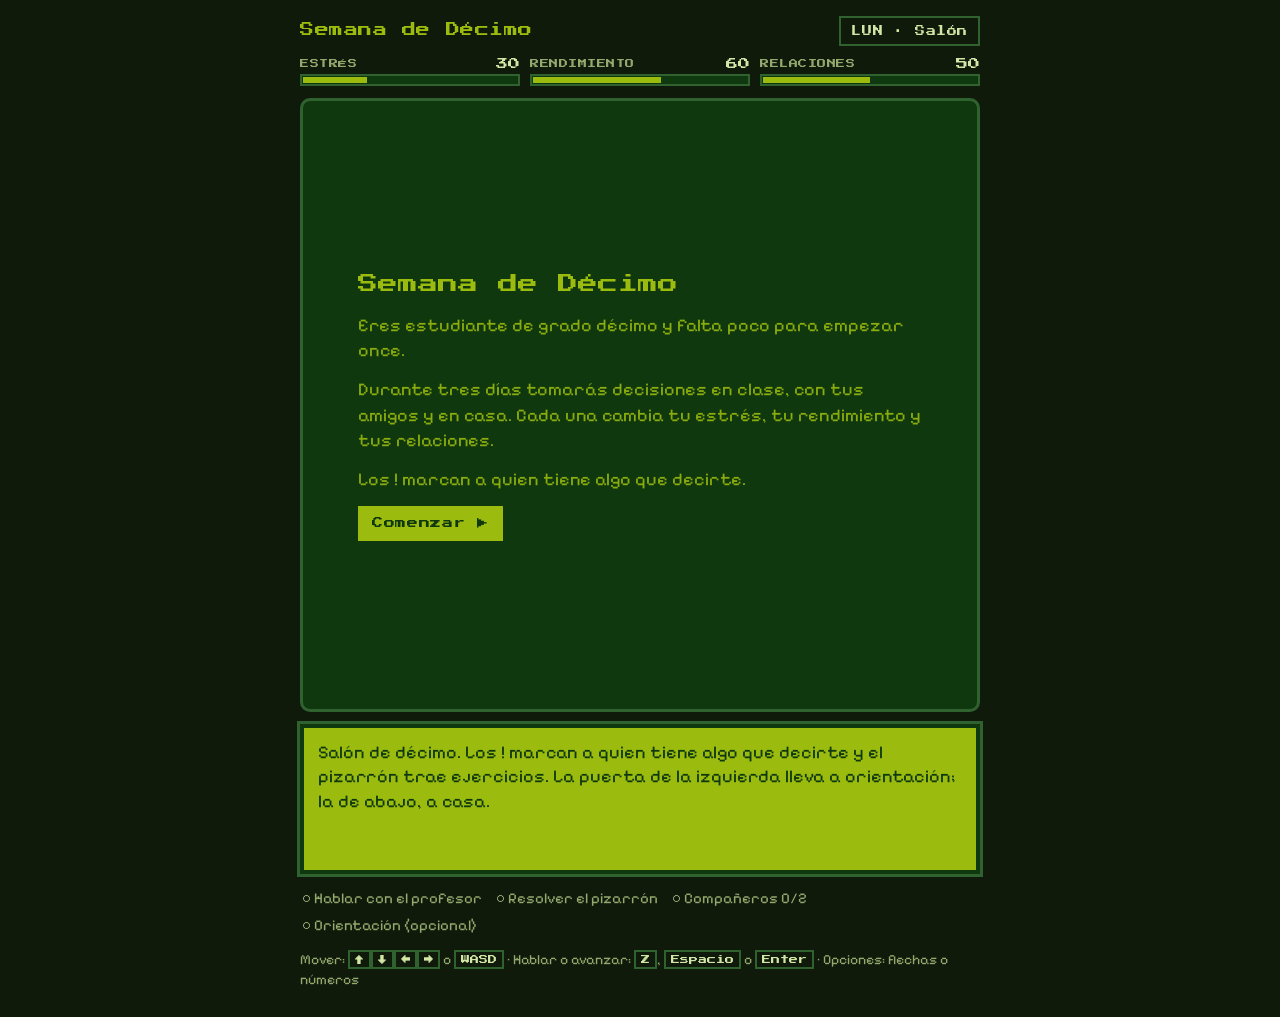
<file: solucion tecnologica.html>
<!doctype html><html><head><meta charset=utf8><meta name=viewport content="width=device-width,initial-scale=1,viewport-fit=cover"><style>:root{color-scheme:light;box-sizing:border-box;padding-top:env(safe-area-inset-top,0px);padding-bottom:env(safe-area-inset-bottom,0px)}html{scroll-padding-top:env(safe-area-inset-top,0px)}body{margin:0;padding:0;font:14px -apple-system,BlinkMacSystemFont,sans-serif;background:#fff;color:#000}img{max-width:100%}[hidden]:not([hidden=until-found i]){display:none!important}</style></head><body>
<title>Semana de Décimo</title>
<meta name="claude:viewport-fit-sides" content="cover">
<link rel="preconnect" href="https://fonts.googleapis.com">
<link rel="preconnect" href="https://fonts.gstatic.com" crossorigin>
<link href="https://fonts.googleapis.com/css2?family=Pixelify+Sans:wght@400;600&family=Press+Start+2P&display=swap" rel="stylesheet">
<style>
/* Layout: consola portátil vertical. Marcador de estado arriba, pantalla 160x144 al centro, panel de diálogo debajo. */
/* Look único por decisión: paleta de cuatro verdes de Game Boy sobre fondo oscuro. */
:root{
  --g0:#0f380f; --g1:#306230; --g2:#8bac0f; --g3:#9bbc0f;
  --bg:#101a0b; --shell:#1c2b14; --ink:#d4e6a5; --mute:#93a96d; --warn:#e0a63a;
  --pixel:"Press Start 2P",ui-monospace,Menlo,Consolas,monospace;
  --text:"Pixelify Sans",ui-monospace,Menlo,Consolas,monospace;
  color-scheme:dark;
}
*{box-sizing:border-box}
html,body{background:var(--bg)}
body{
  color:var(--ink); font-family:var(--text); font-size:16px; line-height:1.4;
  padding-block:16px 28px;
  padding-left:max(16px,env(safe-area-inset-left,0px));
  padding-right:max(16px,env(safe-area-inset-right,0px));
}
.wrap{max-width:680px;margin:0 auto;display:flex;flex-direction:column;gap:12px}
button{font-family:inherit;color:inherit}
.top{display:flex;align-items:center;justify-content:space-between;gap:12px;flex-wrap:wrap}
h1{margin:0;font:400 14px/1.4 var(--pixel);letter-spacing:.04em;text-wrap:balance;color:var(--g3)}
.chip{font:400 10px/1 var(--pixel);padding:8px 10px;border:2px solid var(--g1);color:var(--ink);letter-spacing:.06em;white-space:nowrap}

.hud{display:grid;grid-template-columns:repeat(auto-fit,minmax(150px,1fr));gap:10px}
.meter{display:grid;grid-template-columns:1fr auto;gap:4px 8px;align-items:center;min-width:0}
.meter .lab{font:400 9px/1.2 var(--pixel);letter-spacing:.06em;text-transform:uppercase;color:var(--mute);display:flex;gap:6px;align-items:center;flex-wrap:wrap}
.meter .tag{display:none;background:var(--warn);color:var(--g0);padding:2px 4px;font-size:8px}
.meter.hot .tag{display:inline-block}
.meter .val{font:400 12px/1 var(--pixel);font-variant-numeric:tabular-nums;color:var(--ink);position:relative}
.meter .bar{grid-column:1 / -1;height:12px;border:2px solid var(--g1);background:var(--g0);padding:1px}
.meter .bar i{display:block;height:100%;width:50%;background:var(--g3);transition:width .5s steps(8)}
.meter.hot .bar i{background:var(--warn)}
.meter .delta{position:absolute;right:0;top:-16px;font:400 10px/1 var(--pixel);opacity:0;color:var(--g3)}
.meter .delta.show{animation:rise 1.6s ease-out forwards}
@keyframes rise{0%{opacity:1;transform:translateY(6px)}70%{opacity:1}100%{opacity:0;transform:translateY(-4px)}}

.screenwrap{position:relative;background:var(--g0);padding:8px;border:3px solid var(--g1);border-radius:10px}
canvas{display:block;width:100%;height:auto;aspect-ratio:160/144;image-rendering:pixelated;background:var(--g0)}
.card{position:absolute;inset:8px;background:var(--g0);color:var(--g3);display:flex;flex-direction:column;justify-content:center;gap:14px;padding:6% 7%;overflow:auto}
.card h2{margin:0;font:400 clamp(14px,3.4vw,20px)/1.5 var(--pixel);text-wrap:balance}
.card p{margin:0;font-size:clamp(15px,2.6vw,18px);max-width:34em;color:var(--g2)}
.card .go{align-self:flex-start;background:var(--g3);color:var(--g0);border:0;font:400 11px/1 var(--pixel);padding:12px 14px;cursor:pointer;letter-spacing:.06em}
.card .go:hover{background:var(--g2)}

.panel{background:var(--g3);color:var(--g0);border:4px solid var(--g0);box-shadow:0 0 0 3px var(--g1);padding:12px 14px 10px;min-height:150px;position:relative;cursor:default}
.who{display:inline-block;background:var(--g0);color:var(--g3);font:400 10px/1 var(--pixel);padding:5px 8px;margin-bottom:8px;letter-spacing:.05em}
.who:empty{display:none}
.txt{margin:0;font-size:18px;line-height:1.35;min-height:3.9em;white-space:pre-line;overflow-wrap:anywhere}
.fx{display:flex;gap:6px;flex-wrap:wrap;margin-top:8px}
.fx:empty{display:none}
.fx span{font:400 9px/1 var(--pixel);padding:5px 6px;letter-spacing:.04em;border:2px solid var(--g0)}
.fx .good{background:var(--g0);color:var(--g3)}
.fx .bad{border-style:dashed}
.opts{display:flex;flex-direction:column;gap:6px;margin-top:8px}
.opts:empty{display:none}
.opt{display:block;width:100%;text-align:left;background:transparent;border:2px solid var(--g0);padding:8px 10px;font-size:17px;line-height:1.25;cursor:pointer}
.opt.sel,.opt:hover{background:var(--g0);color:var(--g3)}
.more{position:absolute;right:12px;bottom:8px;font:400 10px/1 var(--pixel);animation:blink 1s steps(2) infinite}
@keyframes blink{50%{opacity:0}}

.todo{display:flex;flex-wrap:wrap;gap:6px 14px;font-size:15px;color:var(--mute);padding:2px 2px}
.todo b{font-weight:400;color:var(--ink)}
.todo .ok{color:var(--g3)}
.help{margin:0;font-size:14px;color:var(--mute)}
kbd{font:400 9px/1 var(--pixel);border:2px solid var(--g1);padding:3px 5px;color:var(--ink)}

.touch{display:none;justify-content:space-between;align-items:center;gap:16px;user-select:none;-webkit-user-select:none}
@media (pointer:coarse){.touch{display:flex}.help{display:none}}
.touch button{touch-action:none;background:var(--shell);border:3px solid var(--g1);color:var(--g3);font:400 14px/1 var(--pixel);cursor:pointer}
.dpad{display:grid;grid-template-columns:repeat(3,56px);grid-template-rows:repeat(3,56px);gap:4px}
.dpad .u{grid-column:2;grid-row:1}.dpad .l{grid-column:1;grid-row:2}.dpad .r{grid-column:3;grid-row:2}.dpad .d{grid-column:2;grid-row:3}
.abtn{width:84px;height:84px;border-radius:50%!important;font-size:20px!important}

.ending{display:flex;flex-direction:column;gap:18px}
.ending h2{margin:0;font:400 clamp(15px,3.6vw,22px)/1.45 var(--pixel);color:var(--g3);text-wrap:balance}
.ending .lead{font-size:19px;line-height:1.4;max-width:36em;margin:0;color:var(--ink)}
.ending h3{margin:0 0 8px;font:400 10px/1.3 var(--pixel);letter-spacing:.08em;text-transform:uppercase;color:var(--mute)}
.final{display:grid;grid-template-columns:repeat(auto-fit,minmax(150px,1fr));gap:10px}
.line{border-left:3px solid var(--g1);padding-left:14px;display:flex;flex-direction:column;gap:14px}
.line .d{display:flex;flex-direction:column;gap:4px}
.line .dn{font:400 10px/1 var(--pixel);color:var(--g3);letter-spacing:.06em}
.line ul{margin:0;padding-left:18px;color:var(--ink)}
.line li{margin:2px 0}
.think{margin:0;padding-left:20px;max-width:36em}
.think li{margin:6px 0}
.again{align-self:flex-start;background:var(--g3);color:var(--g0);border:0;font:400 11px/1 var(--pixel);padding:14px 16px;cursor:pointer;letter-spacing:.06em}
.again:hover{background:var(--g2)}
.sr{position:absolute;width:1px;height:1px;overflow:hidden;clip:rect(0 0 0 0);white-space:nowrap}
@media (prefers-reduced-motion:reduce){.meter .bar i{transition:none}.more{animation:none}.meter .delta.show{animation:none;opacity:1}}
</style>

<div class="wrap" id="app">
  <header class="top">
    <h1>Semana de Décimo</h1>
    <div class="chip" id="daychip">LUN · Salón</div>
  </header>

  <section class="hud" id="hud" aria-label="Estado del estudiante">
    <div class="meter" id="m-e"><span class="lab">Estrés <span class="tag">Alto</span></span><span class="val"><em class="delta"></em><span class="n">30</span></span><div class="bar"><i></i></div></div>
    <div class="meter" id="m-n"><span class="lab">Rendimiento</span><span class="val"><em class="delta"></em><span class="n">60</span></span><div class="bar"><i></i></div></div>
    <div class="meter" id="m-r"><span class="lab">Relaciones</span><span class="val"><em class="delta"></em><span class="n">50</span></span><div class="bar"><i></i></div></div>
  </section>

  <div id="game" class="wrap" style="gap:12px">
    <div class="screenwrap">
      <canvas id="cv" width="160" height="144" aria-label="Pantalla del juego"></canvas>
      <div class="card" id="card"></div>
    </div>
    <section class="panel" id="panel" aria-label="Diálogo">
      <div class="who" id="who"></div>
      <p class="txt" id="txt" aria-hidden="true"></p>
      <div class="fx" id="fx"></div>
      <div class="opts" id="opts"></div>
      <div class="more" id="more" hidden>▼</div>
      <div class="sr" id="sr" aria-live="polite"></div>
    </section>
    <div class="todo" id="todo" aria-label="Pendientes de hoy"></div>
    <section class="touch" id="touch" aria-label="Controles táctiles">
      <div class="dpad">
        <button class="u" data-k="up" aria-label="Arriba" tabindex="-1">▲</button>
        <button class="l" data-k="left" aria-label="Izquierda" tabindex="-1">◀</button>
        <button class="r" data-k="right" aria-label="Derecha" tabindex="-1">▶</button>
        <button class="d" data-k="down" aria-label="Abajo" tabindex="-1">▼</button>
      </div>
      <button class="abtn" id="abtn" aria-label="Acción" tabindex="-1">A</button>
    </section>
    <p class="help">Mover: <kbd>↑</kbd><kbd>↓</kbd><kbd>←</kbd><kbd>→</kbd> o <kbd>WASD</kbd> · Hablar o avanzar: <kbd>Z</kbd>, <kbd>Espacio</kbd> o <kbd>Enter</kbd> · Opciones: flechas o números</p>
  </div>

  <section class="ending" id="ending" hidden></section>
</div>
<script>
/* ===== CONTENIDO: diálogos, decisiones y banco de preguntas ===== */
const EVENTS = {
  1: {
    prof: S => ({
      who: 'Profesor Rojas',
      lines: ['Buenos días. Hoy se entrega el taller de matemáticas de la semana pasada.', '¿Cómo vas con tu taller?'],
      opts: [
        { l: 'Aquí está, lo terminé anoche.', fx: { n: 6, e: 2 }, say: ['Muy bien, gracias por entregarlo a tiempo.', 'Lo reviso con calma y te cuento cómo salió.'], lg: 'Entregaste el taller de matemáticas a tiempo.' },
        { l: 'Se me olvidó. Lo entrego mañana.', fx: { n: -6, e: 8 }, flag: { late: true }, say: ['Entiendo, pero la nota baja cuando se entrega tarde.', 'Mañana lo recibo. Ya no habrá más prórrogas.'], lg: 'Dejaste el taller para después y lo entregaste tarde.' },
        { l: 'No entendí un ejercicio. ¿Me ayuda?', fx: { n: 3, e: -4 }, flag: { askedHelp: true }, say: ['Gracias por decírmelo. Pedir ayuda a tiempo es buena idea.', 'Quédate unos minutos al final de clase y lo repasamos.'], lg: 'Pediste ayuda al profesor antes de entregar.' }
      ]
    }),
    camilo: S => ({
      who: 'Camilo',
      lines: ['Psst... mira este video que me mandaron.', 'El profe está explicando, pero no pasa nada. ¿Lo ves conmigo?'],
      opts: [
        { l: 'Verlo y reírnos un rato.', fx: { r: 5, n: -5, e: 3 }, flag: { distracted: true }, say: ['Se ríen bajito, pero te pierdes la mitad de la explicación.', 'El profesor los mira de reojo.'], lg: 'Te distrajiste con Camilo durante la explicación.' },
        { l: 'Después. Ahora escucho.', fx: { r: -2, n: 4, e: -1 }, say: ['Camilo guarda el celular, un poco molesto.', 'Tomas apuntes y entiendes mejor el tema.'], lg: 'Pediste a Camilo esperar para atender la clase.' },
        { l: 'Mejor lo vemos en el recreo.', fx: { r: 2, n: 3 }, say: ['Camilo sonríe y queda en verlo contigo más tarde.', 'Cuidas la clase y también la amistad.'], lg: 'Quedaste con Camilo en verse en el recreo.' }
      ]
    }),
    sofia: S => ({
      who: 'Sofía',
      lines: ['¿Me dejas copiar el taller? Se me juntaron todas las tareas.', 'Hoy tengo tres entregas y casi no he dormido.'],
      opts: [
        { l: 'Pasárselo para que lo copie.', fx: { r: 4, n: -3, e: 2 }, say: ['Sofía te lo agradece, pero así no aprende el tema.', 'Y los dos corren el riesgo de que el profesor se dé cuenta.'], lg: 'Dejaste que Sofía copiara tu taller.' },
        { l: 'Explicarle cómo se resuelve.', fx: { r: 6, n: 2, e: 4 }, say: ['Pierdes parte del recreo, pero ella entiende y tú repasas.', 'Ayudar cansa un poco y se siente bien.'], lg: 'Le explicaste el taller a Sofía.' },
        { l: 'Decirle que no y sugerirle hablar con el profe.', fx: { r: -2, n: 1 }, say: ['Sofía se molesta un poco, pero reconoce que tienes razón.', 'Quizás el profesor la ayude a organizarse.'], lg: 'Le sugeriste a Sofía hablar con el profesor.' }
      ]
    })
  },
  2: {
    prof: S => ({
      who: 'Profesor Rojas',
      lines: S.flags.late
        ? ['Recibí tu taller de matemáticas, con retraso. La nota quedó más baja.', 'Mañana es la evaluación de inglés y las entregas se están acumulando.', '¿Cómo piensas organizarte?']
        : ['Buen trabajo con el taller de matemáticas.', 'Mañana es la evaluación de inglés. ¿Cómo piensas prepararte?'],
      opts: [
        { l: 'Haré un horario con estudio y descanso.', fx: { n: 5, e: -5 }, flag: { planned: true }, say: ['Un horario realista evita dejarlo todo para el último momento.', 'Incluye pausas. También cuentan.'], lg: 'Armaste un horario de estudio con pausas.' },
        { l: 'Estudiaré todo esta noche de una vez.', fx: { n: 2, e: 8 }, flag: { crammed: true }, say: ['Estudiar todo de golpe cansa y se olvida más rápido.', 'Aun así, haz lo que puedas.'], lg: 'Decidiste estudiar todo en una sola noche.' },
        { l: 'Estudiaré con algunos compañeros.', fx: { n: 3, r: 4, e: -2 }, say: ['Estudiar en grupo ayuda si se concentran.', 'Que no se vuelva un rato de pura charla.'], lg: 'Planeaste estudiar en grupo.' },
        { l: 'No sé. Me siento agobiado.', fx: { e: -3 }, flag: { needsHelp: true }, say: ['Gracias por decírmelo. Pasa por orientación: la psicóloga puede ayudarte.', 'No tienes que cargar todo solo.'], lg: 'Le contaste al profesor que te sentías agobiado.' }
      ]
    }),
    isabella: S => ({
      who: 'isabella',
      lines: ['¿Ya pensaste qué vas a estudiar? Se acerca once y las pruebas Saber.', 'Siento que todos saben qué hacer, menos yo.'],
      opts: [
        { l: 'Contarle que tú también estás preocupado.', fx: { r: 6, e: -4 }, say: ['isabella respira más tranquila: no es la única.', 'Quedan en investigar carreras juntos, sin presión.'], lg: 'Hablaste con isabella sobre el futuro y se acompañaron.' },
        { l: 'Decirle que ya lo tienes todo claro.', fx: { r: -2, e: 5 }, say: ['Hablas con seguridad, pero por dentro no estás tan seguro.', 'Aparentar que todo está bien suele pesar más.'], lg: 'Fingiste tener claro tu futuro.' },
        { l: 'Compararte con los mejores del curso.', fx: { e: 8, r: -3 }, say: ['Empiezas a medirte con todos y te sientes peor.', 'Cada quien lleva su propio ritmo.'], lg: 'Te comparaste con los demás y subió tu estrés.' }
      ]
    }),
    mateo: S => ({
      who: 'Mateo',
      lines: ['Hoy en la tarde nos conectamos a jugar. Viene todo el grupo.', 'Es el único rato libre que tenemos esta semana.'],
      opts: [
        { l: 'Jugar toda la tarde.', fx: { r: 7, n: -5, e: -4 }, flag: { gamed: true }, say: ['Te diviertes y te desahogas, pero queda poco tiempo para estudiar.', 'Divertirse está bien. El truco es no dejar todo para después.'], lg: 'Pasaste la tarde jugando con tus amigos.' },
        { l: 'Decirle que tienes que estudiar.', fx: { r: -4, n: 5, e: 3 }, say: ['Mateo se desanima un poco.', 'Estudias, pero te sientes algo aislado.'], lg: 'Renunciaste al plan de juego para estudiar.' },
        { l: 'Jugar un rato y luego estudiar.', fx: { r: 4, n: 2, e: -1 }, say: ['Pones una alarma: una hora de juego y luego a estudiar.', 'Equilibrar descanso y deberes funciona.'], lg: 'Combinaste una hora de juego con tiempo de estudio.' }
      ]
    })
  },
  3: {
    prof: S => ({
      who: 'Profesor Rojas',
      lines: S.flags.crammed
        ? ['Hoy es la evaluación de inglés. Se nota que dormiste poco.', '¿Cómo te sientes?']
        : ['Hoy es la evaluación de inglés. Respira hondo.', '¿Cómo te sientes?'],
      opts: [
        { l: 'Tranquilo. Me preparé.', fn: () => S.e <= 50
            ? { fx: { n: 4, e: -2 }, say: ['Se nota tu calma. Eso ayuda a pensar mejor.'], lg: 'Llegaste tranquilo a la evaluación de inglés.' }
            : { fx: { n: 1, e: 4 }, say: ['Dices estar tranquilo, pero se nota el cansancio.', 'Recuerda: puedes pedir ayuda aunque creas que no la necesitas.'], lg: 'Dijiste estar tranquilo, aunque el estrés se notaba.' } },
        { l: 'Estoy nervioso. Me cuesta concentrarme.', fx: { e: -3, n: 2 }, say: ['Es normal. Antes de empezar, inhala 4 segundos y exhala 6.', 'Una respiración lenta baja los nervios.'], lg: 'Admitiste estar nervioso y te dieron una técnica de respiración.' },
        { l: 'Quisiera presentarla otro día.', fx: { n: -3, e: 4 }, say: ['Esta vez no es posible.', 'Si lo hubieras hablado antes con orientación, tal vez habría otras opciones. Mejor pedir apoyo con tiempo.'], lg: 'Quisiste aplazar la evaluación, sin haber pedido apoyo antes.' }
      ]
    }),
    daniela: S => S.r >= 50 ? ({
      who: 'Daniela',
      lines: ['Quería agradecerte por estar pendiente esta semana.', 'Hoy me siento muy presionada por la evaluación. ¿Repasamos juntos en el recreo?'],
      opts: [
        { l: 'Claro, repasemos 15 minutos.', fx: { r: 5, n: 3, e: -2 }, say: ['Repasan juntos y los dos se sienten más seguros.', 'Compartir la carga la hace más liviana.'], lg: 'Repasaste con Daniela antes de la evaluación.' },
        { l: 'Hoy no puedo, repaso solo.', fx: { r: -2, n: 2, e: 1 }, say: ['Daniela asiente, aunque se nota algo decepcionada.', 'Está bien necesitar espacio. Solo avísale con tiempo.'], lg: 'Preferiste repasar solo.' }
      ]
    }) : ({
      who: 'Daniela',
      lines: ['Últimamente te siento distante. Casi no hablamos.', 'Me da pena decírtelo, pero me hace falta tu apoyo.'],
      opts: [
        { l: 'Pedirle disculpas y escucharla.', fx: { r: 8, e: -3 }, say: ['Se quedan hablando unos minutos y se aclara todo.', 'Hablar a tiempo evita que los conflictos crezcan.'], lg: 'Hablaste con Daniela y arreglaron la distancia.' },
        { l: 'Decir que estás muy ocupado.', fx: { r: -5, e: 4 }, say: ['Daniela se aleja en silencio.', 'Sientes un nudo en el estómago.'], lg: 'Te excusaste con Daniela y se alejaron más.' },
        { l: 'Proponer hablar con calma en el recreo.', fx: { r: 3, e: -1 }, say: ['Daniela acepta. Se siente escuchada.', 'Dejas la conversación para un momento mejor.'], lg: 'Quedaste en hablar con Daniela en el recreo.' }
      ]
    }),
    camilo: S => ({
      who: 'Camilo',
      lines: ['Tengo un dolor de cabeza horrible. Entre las tareas y el examen, no doy más.', 'Creo que no he comido bien ni dormido.'],
      opts: [
        { l: 'Escucharlo y acompañarlo un rato.', fx: { r: 6, e: 2 }, say: ['Camilo se desahoga. Estar presente ya ayuda.', 'Escuchar también cansa un poco.'], lg: 'Acompañaste a Camilo cuando estaba agobiado.' },
        { l: 'Sugerirle ir con la psicóloga.', fx: { r: 3, e: -2 }, say: ['Camilo duda, pero dice que lo pensará.', 'Orientación no es solo para problemas graves.'], lg: 'Le sugeriste a Camilo buscar apoyo en orientación.' },
        { l: 'Decirle que todos están igual.', fx: { r: -5, e: 3 }, say: ['Camilo baja la mirada.', 'Minimizar lo que alguien siente no lo ayuda.'], lg: 'Le restaste importancia a lo que sentía Camilo.' }
      ]
    })
  }
};

/* Conversaciones sin evento: dependen de cómo vas */
function genericLines(id, S) {
  const tired = S.e >= 65, calm = S.e <= 35;
  const pools = {
    prof: tired
      ? ['Te veo cansado. Si lo necesitas, orientación está al lado.']
      : ['Recuerda anotar las fechas de entrega en tu agenda.'],
    camilo: ['Ojalá el viernes llegue pronto.'],
    mateo: calm ? ['Hoy estás con buena energía. Así da gusto.'] : ['Qué clase tan larga. Necesito un descanso.'],
    sofia: ['Voy a intentar dormir más esta noche.'],
    isabella: ['Estoy buscando carreras. Es más difícil de lo que pensaba.'],
    daniela: ['Hay que cuidar el ánimo del grupo. Entre todos se puede.'],
  };
  const base = pools[id] || ['...'];
  if (tired && id !== 'prof') return ['Te ves agotado. ¿Dormiste bien?'];
  return base;
}

/* Orientación escolar */
function psyNode(S) {
  if (S.psyToday) {
    return { who: 'Psic. Elena', lines: ['Ya conversamos hoy. Recuerda practicar esta noche lo que hablamos.', 'Aquí estaré mañana también.'] };
  }
  const warm = S.e >= 65 ? 'Veo que traes mucha carga encima.' : 'Pasa, siéntate. Aquí puedes hablar con calma.';
  const mark = () => { S.psyToday = true; S.psyVisits++; };
  return {
    who: 'Psic. Elena',
    lines: [warm, '¿Qué es lo que más te pesa hoy?'],
    opts: [
      { l: 'Tengo tareas acumuladas.', fx: { e: -9 }, say: ['Escribe todo en una lista y ordénala por fecha de entrega.', 'Divide cada tarea en pasos pequeños y empieza por el primero.'], tip: 'agenda', lg: 'Hablaste con la psicóloga sobre las tareas acumuladas.' },
      { l: 'Me presionan las notas.', fx: { e: -9 }, say: ['Una nota no define quién eres. Ponte metas realistas.', 'Estudia en bloques de 25 minutos con pausas de 5.'], tip: 'pausas', lg: 'Hablaste con la psicóloga sobre la presión de las notas.' },
      { l: 'Me cuesta concentrarme.', fx: { e: -8 }, say: ['Prueba respirar: 4 segundos al inhalar, 6 al exhalar.', 'Y guarda el celular mientras estudias.'], tip: 'respira', lg: 'Aprendiste una técnica de respiración con la psicóloga.' },
      { l: 'Discutí con un compañero.', fx: { e: -8, r: 2 }, say: ['Habla con calma y di cómo te sentiste, sin acusar.', 'Por ejemplo: «Me sentí mal cuando...».'], tip: 'dialogo', lg: 'Hablaste con la psicóloga sobre un conflicto con un compañero.' },
      { l: 'Solo pasé a saludar.', fx: { e: -2 }, say: ['Siempre eres bienvenido. Esta puerta está abierta.'], lg: 'Pasaste a saludar a la psicóloga.' }
    ],
    mark
  };
}

/* Noche en el cuarto */
const TIPNIGHT = {
  agenda: { say: ['Armas tu lista por fechas y la divides en pasos pequeños.', 'Te acuestas sabiendo por dónde empezar mañana.'], lg: 'Armaste una agenda con pasos pequeños.' },
  pausas: { say: ['Estudias 25 minutos, descansas 5 y repites dos veces.', 'Rindes más y te duele menos la cabeza.'], lg: 'Estudiaste en bloques con pausas.' },
  respira: { say: ['Guardas el celular y respiras: 4 segundos al inhalar, 6 al exhalar.', 'Te duermes más tranquilo.'], lg: 'Practicaste la respiración antes de dormir.' },
  dialogo: { say: ['Escribes cómo te sentiste, sin culpar a nadie.', 'Mañana te sentirás más preparado para conversar.'], lg: 'Preparaste cómo hablar con calma con tu compañero.' }
};
function nightOpts(S) {
  const o = [
    { l: 'Estudiar una hora más.', fx: { n: 5, e: 4 }, say: ['Repasas los temas y avanzas con los pendientes.', 'Pero te acuestas más tarde.'], lg: 'Estudiaste una hora más por la noche.' },
    { l: 'Dormir temprano.', fx: { e: -10, n: 1 }, say: ['Descansas bien. Dormir ayuda a fijar lo aprendido.'], lg: 'Te acostaste temprano.' },
    { l: 'Organizar la agenda de mañana.', fx: { e: -5, n: 3 }, say: ['Anotas tareas y horarios. Mañana sabrás por dónde empezar.'], lg: 'Organizaste tu agenda para el día siguiente.' },
    { l: 'Pasar la noche en el celular.', fx: { e: 5, n: -3, r: 1 }, say: ['Una cosa lleva a la otra y se hace muy tarde.', 'Amaneces cansado.'], lg: 'Pasaste la noche en el celular y dormiste poco.' }
  ];
  if (S.tip) {
    const t = TIPNIGHT[S.tip];
    o.unshift({ l: 'Practicar lo que hablé con la psicóloga.', fx: { e: -12, n: 2 }, say: t.say, lg: t.lg });
  }
  return o;
}

/* Banco de preguntas intercaladas: matemáticas e inglés. a = índice de la correcta */
const QUIZ = [
  { sub: 'Matemáticas', q: 'Si f(x) = 2x + 3, ¿cuánto vale f(4)?', o: ['11', '8', '14', '9'], a: 0 },
  { sub: 'Inglés', q: 'Choose the correct form: She ___ to school every day.', o: ['goes', 'go', 'going', 'gone'], a: 0 },
  { sub: 'Matemáticas', q: 'Resuelve x² − 9 = 0. ¿Cuáles son las soluciones?', o: ['x = 3 y x = −3', 'x = 9', 'x = 3 solamente', 'x = 0'], a: 0 },
  { sub: 'Inglés', q: 'What is the past tense of "buy"?', o: ['bought', 'buyed', 'boughten', 'buying'], a: 0 },
  { sub: 'Matemáticas', q: '¿Cuál es el 20 % de 150?', o: ['30', '20', '15', '25'], a: 0 },
  { sub: 'Inglés', q: 'What does "deadline" mean?', o: ['fecha límite', 'línea de meta', 'dolor de cabeza', 'recreo'], a: 0 },
  { sub: 'Matemáticas', q: 'Los catetos de un triángulo rectángulo miden 3 y 4. ¿Cuánto mide la hipotenusa?', o: ['5', '7', '6', '12'], a: 0 },
  { sub: 'Inglés', q: 'I ___ studying when you called me.', o: ['was', 'were', 'am', 'been'], a: 0 },
  { sub: 'Matemáticas', q: 'Simplifica: x² · x³', o: ['x⁵', 'x⁶', '2x⁵', 'x⁸'], a: 0 },
  { sub: 'Inglés', q: 'Which sentence is correct?', o: ['He doesn\'t like math.', 'He don\'t likes math.', 'He not like math.', 'He doesn\'t likes math.'], a: 0 }
];
const QUIZ_SLICE = { 1: [0, 3], 2: [3, 6], 3: [6, 10] };

/* Cierre según el resultado */
function endingOf(S) {
  if (S.e <= 40 && S.n >= 65) return {
    t: 'Semana en equilibrio',
    p: 'Cumpliste con tus responsabilidades, descansaste y buscaste apoyo cuando lo necesitaste. Así se siente organizar el tiempo sin descuidarte.'
  };
  if (S.n >= 65) return {
    t: 'Buenas notas, mucha tensión',
    p: 'Tus resultados fueron buenos, pero el estrés quedó alto. Rendir así toda la semana pasa factura. Descansar y pedir ayuda también son parte de estudiar.'
  };
  if (S.e <= 40) return {
    t: 'Tranquilo, con pendientes',
    p: 'Te cuidaste y mantuviste la calma, aunque las notas se resintieron. Un punto medio ayuda: organizar el tiempo sin dejar de descansar.'
  };
  return {
    t: 'Una semana difícil',
    p: 'Las responsabilidades se acumularon y el estrés se quedó contigo. No es un fracaso: es una señal para reorganizarte y pedir apoyo. La psicóloga y el profesor siguen ahí.'
  };
}
const THINK = [
  '¿Qué decisión de esta semana te ayudó más a bajar el estrés?',
  '¿En qué momento habrías pedido ayuda antes?',
  '¿Qué harías distinto con el tiempo, el descanso y tus amigos?'
];
(function(){'use strict';
/* ===== MOTOR 1: mapas, personajes y dibujo ===== */
const T = 16, W = 10, H = 9;
const C = ['#0f380f', '#306230', '#8bac0f', '#9bbc0f'];
const DAYS = ['LUN', 'MAR', 'MIÉ'], DAYFULL = ['Lunes', 'Martes', 'Miércoles'];
const $ = id => document.getElementById(id);
const cv = $('cv'), ctx = cv.getContext('2d');
const R = (x, y, w, h, c) => { ctx.fillStyle = c; ctx.fillRect(x, y, w, h); };

const ROOMS = {
  salon: { name: 'Salón', floor: 'speck', map: [
    'WWWWWWWWWW',
    'WbbbbbbbbW',
    'W........W',
    'W.d.d.d.dW',
    'D........W',
    'W.d.d.d.dW',
    'W........W',
    'W........W',
    'WWWWDWWWWW'] },
  orient: { name: 'Orientación', floor: 'check', map: [
    'WWWWWWWWWW',
    'WkkkW..ppW',
    'W........W',
    'W..dd..ccW',
    'W........D',
    'W........W',
    'W........W',
    'W........W',
    'WWWWWWWWWW'] },
  cuarto: { name: 'Tu cuarto', floor: 'plank', map: [
    'WWWWWWWWWW',
    'WBB....llW',
    'WBB......W',
    'W........W',
    'W...rr...W',
    'W...rr...W',
    'Wk......pW',
    'W........W',
    'WWWWEWWWWW'] }
};
const SOLID = 'WdbBklpcE';
const INTERACT = { salon: 'bd', orient: 'kdcp', cuarto: 'BlEkp' };

const NPCS = [
  { id: 'prof', name: 'Profesor Rojas', room: 'salon', x: 2, y: 2, dir: 'down', L: { hair: 'short', ht: 0, shirt: 1, glasses: true } },
  { id: 'camilo', name: 'Camilo', room: 'salon', x: 3, y: 3, dir: 'right', L: { hair: 'curly', ht: 0, shirt: 3 } },
  { id: 'mateo', name: 'Mateo', room: 'salon', x: 7, y: 3, dir: 'left', L: { hair: 'short', ht: 1, shirt: 3, stripe: true } },
  { id: 'sofia', name: 'Sofía', room: 'salon', x: 3, y: 5, dir: 'up', L: { hair: 'pony', ht: 0, shirt: 1, stripe: true } },
  { id: 'isabella', name: 'isabella', room: 'salon', x: 7, y: 5, dir: 'left', L: { hair: 'long', ht: 1, shirt: 1 } },
  { id: 'daniela', name: 'Daniela', room: 'salon', x: 1, y: 6, dir: 'right', L: { hair: 'long', ht: 0, shirt: 3, stripe: true } },
  { id: 'psi', name: 'Psic. Elena', room: 'orient', x: 5, y: 3, dir: 'down', L: { hair: 'pony', ht: 1, shirt: 3 } }
];
const PLAYER_LOOK = { hair: 'cap', ht: 1, shirt: 3 };

let S, mode = 'card', frame = 0, fade = 0, trans = null;
const P = { x: 5, y: 6, tx: 5, ty: 6, prog: 0, moving: false, dir: 'up' };

const tileAt = (room, x, y) => (ROOMS[room].map[y] || '')[x] || 'W';
const same = (x, y, ch) => tileAt(S.room, x, y) === ch;
const DV = { up: [0, -1], down: [0, 1], left: [-1, 0], right: [1, 0] };

function pending(id) {
  if (S.done[id]) return false;
  if (id === 'psi') return false;
  return !!(EVENTS[S.day] && EVENTS[S.day][id]);
}

function npcAt(x, y) { return NPCS.find(n => n.room === S.room && n.x === x && n.y === y); }
function target() {
  const [dx, dy] = DV[P.dir]; const x = P.x + dx, y = P.y + dy;
  const n = npcAt(x, y);
  if (n) return { kind: 'npc', npc: n, x, y };
  const ch = tileAt(S.room, x, y);
  if (INTERACT[S.room].includes(ch)) return { kind: 'tile', ch, x, y };
  return null;
}

/* ---- personas ---- */
function person(ox, oy, L, dir, step) {
  const o = C[0], hair = L.ht ? C[1] : C[0];
  const shirt = C[L.shirt || 1];
  const l1 = step === 1 ? 2 : 3, l2 = step === 2 ? 2 : 3;
  R(ox + 5, oy + 13, 2, l1, o); R(ox + 9, oy + 13, 2, l2, o);
  R(ox + 4, oy + 8, 8, 6, o); R(ox + 5, oy + 9, 6, 4, shirt);
  if (L.stripe) R(ox + 5, oy + 11, 6, 1, o);
  R(ox + 4, oy + 1, 8, 8, o); R(ox + 5, oy + 2, 6, 6, C[3]);
  if (dir === 'up') {
    R(ox + 5, oy + 2, 6, 6, hair);
    if (L.hair === 'long') { R(ox + 4, oy + 2, 1, 8, hair); R(ox + 11, oy + 2, 1, 8, hair); R(ox + 5, oy + 8, 6, 1, hair); }
    if (L.hair === 'pony') R(ox + 7, oy + 8, 2, 2, hair);
    return;
  }
  switch (L.hair) {
    case 'short': R(ox + 5, oy + 2, 6, 2, hair); break;
    case 'curly': R(ox + 4, oy + 1, 8, 3, hair); R(ox + 4, oy + 4, 1, 2, hair); R(ox + 11, oy + 4, 1, 2, hair); break;
    case 'cap':
      R(ox + 4, oy + 1, 8, 3, hair);
      if (dir === 'down') R(ox + 5, oy + 4, 6, 1, o);
      else if (dir === 'left') R(ox + 2, oy + 4, 4, 1, o);
      else R(ox + 10, oy + 4, 4, 1, o);
      break;
    case 'long': R(ox + 5, oy + 2, 6, 2, hair); R(ox + 4, oy + 2, 1, 8, hair); R(ox + 11, oy + 2, 1, 8, hair); break;
    case 'pony':
      R(ox + 5, oy + 2, 6, 2, hair);
      if (dir === 'left') R(ox + 11, oy + 3, 2, 5, hair);
      else if (dir === 'right') R(ox + 3, oy + 3, 2, 5, hair);
      else R(ox + 11, oy + 3, 1, 6, hair);
      break;
  }
  if (dir === 'down') { R(ox + 6, oy + 5, 1, 2, o); R(ox + 9, oy + 5, 1, 2, o); }
  else if (dir === 'left') R(ox + 5, oy + 5, 1, 2, o);
  else R(ox + 10, oy + 5, 1, 2, o);
  if (L.glasses && dir === 'down') { R(ox + 5, oy + 5, 3, 1, o); R(ox + 8, oy + 5, 3, 1, o); }
}

function bubble(cx, cy, kind) {
  if (kind === 'bang') {
    R(cx - 4, cy - 13, 9, 11, C[0]); R(cx - 3, cy - 12, 7, 9, C[3]);
    R(cx - 1, cy - 11, 2, 5, C[0]); R(cx - 1, cy - 5, 2, 2, C[0]);
    R(cx - 1, cy - 2, 2, 2, C[0]);
  } else {
    R(cx - 5, cy - 9, 11, 7, C[0]); R(cx - 4, cy - 8, 9, 5, C[3]);
    R(cx - 3, cy - 6, 1, 1, C[0]); R(cx, cy - 6, 1, 1, C[0]); R(cx + 3, cy - 6, 1, 1, C[0]);
    R(cx - 1, cy - 2, 2, 1, C[0]);
  }
}

/* ---- bloques con contorno que se fusionan con vecinos iguales ---- */
function blob(x, y, ch, fill) {
  const px = x * T, py = y * T;
  const l = same(x - 1, y, ch), r = same(x + 1, y, ch), u = same(x, y - 1, ch), d = same(x, y + 1, ch);
  R(px, py, T, T, C[0]);
  R(px + (l ? 0 : 1), py + (u ? 0 : 1), T - (l ? 0 : 1) - (r ? 0 : 1), T - (u ? 0 : 1) - (d ? 0 : 1), fill);
}

function floorTile(x, y, kind) {
  const px = x * T, py = y * T;
  R(px, py, T, T, C[2]);
  if (kind === 'speck') { R(px + 3, py + 4, 2, 1, C[3]); R(px + 11, py + 11, 2, 1, C[3]); }
  else if (kind === 'check') { if ((x + y) % 2 === 0) R(px, py, T, T, C[3]); }
  else { R(px, py + 7, T, 1, C[1]); R(px, py + 15, T, 1, C[1]); R(px + ((x % 2) ? 5 : 11), py, 1, 7, C[1]); R(px + ((x % 2) ? 11 : 4), py + 8, 1, 7, C[1]); }
}

function drawTile(x, y, ch) {
  const px = x * T, py = y * T, room = S.room, rm = ROOMS[room];
  if (ch === 'W') {
    R(px, py, T, T, C[1]); R(px, py, T, 1, C[0]); R(px, py + 8, T, 1, C[0]);
    R(px + 8, py, 1, 8, C[0]); R(px + 3, py + 9, 1, 7, C[0]); R(px + 12, py + 9, 1, 7, C[0]);
    return;
  }
  floorTile(x, y, rm.floor);
  switch (ch) {
    case 'D': R(px + (x === 0 ? 0 : 1), py + 1, 14, 14, C[0]); R(px + 3, py + 3, 10, 10, C[1]); R(px + 10, py + 8, 2, 2, C[3]); break;
    case 'E': R(px + 1, py + 0, 14, 15, C[0]); R(px + 3, py + 2, 10, 13, C[1]); R(px + 10, py + 8, 2, 2, C[3]); break;
    case 'b': R(px, py, T, T, C[1]); blob(x, y, 'b', C[1]); R(px + 3, py + 4, 3 + (x % 3) * 2, 1, C[3]); R(px + 8, py + 9, 4, 1, C[3]); break;
    case 'd':
      if (room === 'salon') {
        const hair = (x + y) % 2 ? C[1] : C[0];
        if ((x + y) % 5 !== 1) { R(px + 4, py, 8, 8, C[0]); R(px + 5, py + 1, 6, 6, hair); }
        R(px + 1, py + 7, 14, 8, C[0]); R(px + 2, py + 8, 12, 5, C[1]); R(px + 2, py + 8, 12, 1, C[2]);
      } else { blob(x, y, 'd', C[1]); R(px + 3, py + 4, 5, 4, C[3]); R(px + 11, py + 3, 3, 3, C[3]); }
      break;
    case 'B': {
      const head = !same(x, y - 1, 'B');
      blob(x, y, 'B', head ? C[3] : C[1]);
      if (head) R(px + 3, py + 4, 10, 6, C[2]);
      else R(px + 2, py + 5, 12, 1, C[2]);
      break; }
    case 'l': {
      blob(x, y, 'l', C[1]);
      if (!same(x - 1, y, 'l')) { R(px + 6, py + 2, 9, 7, C[0]); R(px + 7, py + 3, 7, 5, C[3]); R(px + 6, py + 10, 9, 2, C[2]); }
      break; }
    case 'k': {
      blob(x, y, 'k', C[1]);
      const cols = [C[3], C[2], C[3], C[2]];
      for (let i = 0; i < 4; i++) { R(px + 2 + i * 3, py + 3, 2, 5, cols[(i + x) % 4]); R(px + 2 + i * 3, py + 10, 2, 4, cols[(i + x + 1) % 4]); }
      R(px + 1, py + 8, 14, 1, C[0]);
      break; }
    case 'c': blob(x, y, 'c', C[1]); R(px + 1, py + 8, 14, 1, C[0]); R(px + 2, py + 3, 12, 2, C[2]); break;
    case 'p':
      R(px + 5, py + 10, 6, 5, C[0]); R(px + 6, py + 11, 4, 3, C[1]);
      R(px + 3, py + 3, 10, 8, C[0]); R(px + 4, py + 4, 8, 6, C[1]); R(px + 6, py + 5, 2, 2, C[2]); R(px + 9, py + 7, 2, 2, C[2]);
      break;
  }
}

function drawWallDecor() {
  if (S.room === 'salon') { /* reloj */
    R(8 * T + 3, 3, 10, 10, C[0]); R(8 * T + 4, 4, 8, 8, C[3]); R(8 * T + 8, 5, 1, 4, C[0]); R(8 * T + 8, 8, 3, 1, C[0]);
  } else if (S.room === 'orient') { /* cartel con corazón */
    const px = 5 * T + 2, py = 2;
    R(px, py, 12, 12, C[0]); R(px + 1, py + 1, 10, 10, C[1]);
    const hx = px + 2, hy = py + 3;
    R(hx + 1, hy, 2, 1, C[3]); R(hx + 5, hy, 2, 1, C[3]); R(hx, hy + 1, 8, 2, C[3]); R(hx + 1, hy + 3, 6, 1, C[3]); R(hx + 2, hy + 4, 4, 1, C[3]); R(hx + 3, hy + 5, 2, 1, C[3]);
  } else { /* ventana */
    const px = 6 * T + 1, py = 2;
    R(px, py, 14, 12, C[0]); R(px + 2, py + 2, 10, 8, C[3]); R(px + 6, py + 2, 2, 8, C[0]); R(px + 2, py + 5, 10, 1, C[0]);
  }
}

function drawRug() {
  if (S.room !== 'cuarto') return;
  R(4 * T + 1, 4 * T + 1, 30, 30, C[1]); R(4 * T + 3, 4 * T + 3, 26, 26, C[2]); R(4 * T + 6, 4 * T + 6, 20, 20, C[1]);
}

function draw() {
  if (!S) return;
  const rm = ROOMS[S.room];
  R(0, 0, 160, 144, C[0]);
  for (let y = 0; y < H; y++) for (let x = 0; x < W; x++) {
    const ch = tileAt(S.room, x, y);
    if (ch === 'r') { floorTile(x, y, rm.floor); continue; }
    drawTile(x, y, ch);
  }
  drawRug();
  drawWallDecor();
  /* actores ordenados por fila */
  const actors = NPCS.filter(n => n.room === S.room).map(n => ({ y: n.y * T, f: () => person(n.x * T, n.y * T, n.L, n.dir, 0) }));
  const ox = P.x * T + (P.moving ? (P.tx - P.x) * P.prog : 0), oy = P.y * T + (P.moving ? (P.ty - P.y) * P.prog : 0);
  const step = P.moving ? 1 + (Math.floor(P.prog / 4) % 2) : 0;
  actors.push({ y: oy + 1, f: () => person(ox, oy, PLAYER_LOOK, P.dir, step) });
  actors.sort((a, b) => a.y - b.y).forEach(a => a.f());
  /* marcadores de pendientes */
  const blink = Math.floor(frame / 24) % 2 === 0;
  NPCS.filter(n => n.room === S.room && pending(n.id)).forEach(n => bubble(n.x * T + 8, n.y * T + (blink ? 0 : 1), 'bang'));
  if (S.room === 'salon' && !S.done.quiz) bubble(80, 18 + (blink ? 0 : 1), 'bang');
  /* pista de interacción */
  if (mode === 'play' && !P.moving) {
    const t = target();
    if (t) {
      const isPending = t.kind === 'npc' ? pending(t.npc.id) : (S.room === 'salon' && t.ch === 'b' && !S.done.quiz);
      if (!isPending) bubble(t.x * T + 8, t.y * T + (t.kind === 'npc' ? 0 : 3), 'dots');
    }
  }
  if (fade > 0) { ctx.globalAlpha = Math.min(1, fade); R(0, 0, 160, 144, C[0]); ctx.globalAlpha = 1; }
}
/* ===== MOTOR 2: estado, diálogos, flujo del juego y entrada ===== */
const clamp = v => Math.max(0, Math.min(100, v));
const shuffle = a => { const b = a.slice(); for (let i = b.length - 1; i > 0; i--) { const j = Math.floor(Math.random() * (i + 1)); [b[i], b[j]] = [b[j], b[i]]; } return b; };
const NAMES = { e: 'Estrés', n: 'Rendimiento', r: 'Relaciones' };
const HINT = {
  salon: 'Salón de décimo. Los ! marcan a quien tiene algo que decirte y el pizarrón trae ejercicios. La puerta de la izquierda lleva a orientación; la de abajo, a casa.',
  orient: 'Orientación escolar. La psicóloga está junto al escritorio. La puerta de la derecha vuelve al salón.',
  cuarto: 'Tu cuarto. La cama cierra el día y el escritorio guarda tu agenda.'
};
let D = null, cardGo = null;

function newGame() {
  S = { day: 1, e: 30, n: 60, r: 50, room: 'salon', flags: {}, done: {}, log: [], tip: null, psyToday: false, psyVisits: 0, quizOk: 0, quizTotal: 0 };
  Object.assign(P, { x: 5, y: 6, tx: 5, ty: 6, prog: 0, moving: false, dir: 'up' });
}

/* ---------- marcador y pendientes ---------- */
function setMeter(id, v, inv) {
  const m = $(id);
  m.querySelector('.n').textContent = v;
  m.querySelector('i').style.width = v + '%';
  if (inv) m.classList.toggle('hot', v > 70);
}
function hud() {
  setMeter('m-e', S.e, true); setMeter('m-n', S.n); setMeter('m-r', S.r);
  $('daychip').textContent = DAYS[S.day - 1] + ' · ' + ROOMS[S.room].name;
  const peers = Object.keys(EVENTS[S.day]).filter(k => k !== 'prof');
  const pd = peers.filter(k => S.done[k]).length;
  const items = [
    ['Hablar con el profesor', !!S.done.prof],
    ['Resolver el pizarrón', !!S.done.quiz],
    ['Compañeros ' + pd + '/' + peers.length, pd === peers.length],
    ['Orientación (opcional)', S.psyToday]
  ];
  $('todo').innerHTML = items.map(([t, ok]) => '<span class="' + (ok ? 'ok' : '') + '"><b>' + (ok ? '✓' : '○') + '</b> ' + t + '</span>').join('');
}
function applyFx(fx) {
  if (!fx) return;
  ['e', 'n', 'r'].forEach(k => {
    if (!fx[k]) return;
    S[k] = clamp(S[k] + fx[k]);
    const d = document.querySelector('#m-' + k + ' .delta');
    d.textContent = (fx[k] > 0 ? '+' : '−') + Math.abs(fx[k]);
    d.classList.remove('show'); void d.offsetWidth; d.classList.add('show');
  });
  hud();
}

/* ---------- diálogos ---------- */
function setIdle() {
  $('who').textContent = ''; $('txt').textContent = HINT[S.room]; $('fx').innerHTML = ''; $('opts').innerHTML = ''; $('more').hidden = true;
  $('sr').textContent = '';
}
function talk(node) {
  mode = 'dialog';
  D = { node, i: 0, phase: 'lines', sel: 0, shown: 0, text: '', res: null, after2: null };
  $('fx').innerHTML = ''; $('opts').innerHTML = '';
  showLine();
}
function showLine() {
  const n = D.node;
  D.text = D.phase === 'result' ? D.res.say[D.i] : n.lines[D.i];
  D.shown = 0;
  $('who').textContent = n.who || '';
  $('txt').textContent = '';
  $('sr').textContent = D.text;
}
function renderOpts() {
  const box = $('opts'); box.innerHTML = '';
  D.node.opts.forEach((o, i) => {
    const b = document.createElement('button');
    b.className = 'opt' + (i === D.sel ? ' sel' : ''); b.tabIndex = -1; b.textContent = (i + 1) + '. ' + o.l;
    b.addEventListener('click', ev => { ev.stopPropagation(); choose(i); });
    b.addEventListener('pointerenter', () => { D.sel = i; markSel(); });
    box.appendChild(b);
  });
  $('more').hidden = true;
}
function markSel() { [...$('opts').children].forEach((b, i) => b.classList.toggle('sel', i === D.sel)); }
function choose(i) {
  if (!D || D.phase !== 'choice') return;
  const o = D.node.opts[i];
  const r = typeof o.fn === 'function' ? o.fn() : o;
  if (r.flag) Object.assign(S.flags, r.flag);
  if (r.tip) S.tip = r.tip;
  const lg = r.lg || o.lg; if (lg) S.log.push({ day: S.day, t: lg });
  applyFx(r.fx);
  D.after2 = r.after || o.after || null;
  D.res = { say: r.say || [] };
  $('opts').innerHTML = '';
  const chips = ['e', 'n', 'r'].filter(k => r.fx && r.fx[k]).map(k => {
    const d = r.fx[k], good = k === 'e' ? d < 0 : d > 0;
    return '<span class="' + (good ? 'good' : 'bad') + '">' + (d > 0 ? '▲' : '▼') + ' ' + NAMES[k] + ' ' + (d > 0 ? '+' : '−') + Math.abs(d) + '</span>';
  });
  $('fx').innerHTML = chips.join('');
  D.phase = 'result'; D.i = 0;
  if (!D.res.say.length) { finish(); return; }
  showLine();
}
function advance() {
  if (!D) return;
  if (D.shown < D.text.length && D.phase !== 'choice') { D.shown = D.text.length; $('txt').textContent = D.text; return; }
  if (D.phase === 'lines') {
    if (D.i < D.node.lines.length - 1) { D.i++; showLine(); return; }
    if (D.node.opts && D.node.opts.length) { D.phase = 'choice'; D.sel = 0; renderOpts(); return; }
    finish(); return;
  }
  if (D.phase === 'choice') { choose(D.sel); return; }
  if (D.phase === 'result') {
    if (D.i < D.res.say.length - 1) { D.i++; showLine(); return; }
    finish();
  }
}
function finish() {
  const nd = D.node, a2 = D.after2;
  D = null; mode = 'play';
  $('fx').innerHTML = ''; $('opts').innerHTML = '';
  setIdle(); hud();
  if (a2) a2();
  if (nd.after) nd.after();
}

/* ---------- tarjetas (inicio de día y portada) ---------- */
function showCard(h, ps, btn, go) {
  const c = $('card');
  c.innerHTML = '<h2>' + h + '</h2>' + ps.map(p => '<p>' + p + '</p>').join('') + '<button class="go" tabindex="-1">' + btn + ' ▶</button>';
  c.hidden = false; mode = 'card';
  cardGo = () => { c.hidden = true; cardGo = null; mode = 'play'; setIdle(); if (go) go(); };
  c.querySelector('.go').addEventListener('click', ev => { ev.stopPropagation(); if (cardGo) cardGo(); });
}
function intro() {
  showCard('Semana de Décimo', [
    'Eres estudiante de grado décimo y falta poco para empezar once.',
    'Durante tres días tomarás decisiones en clase, con tus amigos y en casa. Cada una cambia tu estrés, tu rendimiento y tus relaciones.',
    'Los ! marcan a quien tiene algo que decirte.'
  ], 'Comenzar');
}
function dayCard() {
  const wake = S.e >= 65 ? 'Amaneces agotado. El estrés te acompañó hasta la cama.' : S.e <= 30 ? 'Amaneces con energía.' : 'Amaneces algo cansado, pero listo para otro día.';
  const goal = S.day === 2 ? 'Mañana es la evaluación de inglés.' : 'Hoy es la evaluación de inglés y el último día de la semana.';
  showCard(DAYFULL[S.day - 1].toUpperCase(), [wake, goal], 'Ir al salón');
}

/* ---------- transiciones ---------- */
function fadeTo(cb) { mode = 'trans'; trans = { cb, phase: 'out' }; }
function enterRoom(room, x, y, dir) {
  S.room = room; Object.assign(P, { x, y, tx: x, ty: y, prog: 0, moving: false, dir });
  hud(); setIdle();
}

/* ---------- acciones ---------- */
function action() {
  if (mode === 'card') { if (cardGo) cardGo(); return; }
  if (mode === 'dialog') { advance(); return; }
  if (mode !== 'play' || P.moving) return;
  const t = target(); if (!t) return;
  if (t.kind === 'npc') interactNpc(t.npc); else interactTile(t);
}
function interactNpc(n) {
  const opp = { up: 'down', down: 'up', left: 'right', right: 'left' };
  n.dir = opp[P.dir];
  if (n.id === 'psi') {
    const nd = psyNode(S);
    if (nd.mark) nd.after = () => { nd.mark(); hud(); };
    talk(nd); return;
  }
  const ev = EVENTS[S.day][n.id];
  if (ev && !S.done[n.id]) {
    const nd = ev(S); const orig = nd.after;
    nd.after = () => { S.done[n.id] = true; hud(); if (orig) orig(); };
    talk(nd);
  } else {
    talk({ who: n.name, lines: genericLines(n.id, S) });
  }
}
function interactTile(t) {
  const r = S.room, ch = t.ch;
  if (r === 'salon' && ch === 'b') return runQuiz();
  if (r === 'salon' && ch === 'd') {
    const f = ['El cuaderno de un compañero está lleno de apuntes.', 'Un pupitre con un trabajo a medias.', 'Alguien escribe sin levantar la cabeza.', 'Alguien cabecea de sueño sobre el pupitre.'];
    return talk({ who: '', lines: [f[(t.x + t.y) % f.length]] });
  }
  if (r === 'cuarto' && ch === 'B') return night();
  if (r === 'cuarto' && ch === 'l') return deskInfo();
  if (r === 'cuarto' && ch === 'E') return talk({ who: '', lines: ['Ya es de noche. Mejor cierra el día en la cama.'] });
  if (r === 'cuarto' && ch === 'k') return talk({ who: '', lines: ['Tus libros y cuadernos de décimo.'] });
  if (r === 'orient' && ch === 'k') return talk({ who: '', lines: ['Folletos: «Cómo organizar tu tiempo» y «Respirar para calmar los nervios».'] });
  if (r === 'orient' && ch === 'd') return talk({ who: '', lines: ['El escritorio de la psicóloga: una taza de té y un cuaderno.'] });
  if (r === 'orient' && ch === 'c') return talk({ who: '', lines: ['Un sofá cómodo. Aquí uno se siente escuchado.'] });
  if (ch === 'p') return talk({ who: '', lines: ['Una planta bien cuidada.'] });
}
function deskInfo() {
  const notes = { 1: 'Evaluación de inglés el miércoles. Tareas de matemáticas por ordenar.', 2: 'Evaluación de inglés: ¡mañana!', 3: 'Último día de la semana.' };
  talk({ who: 'Agenda', lines: ['Tu escritorio. En la agenda dice:', notes[S.day], S.tip ? 'Recuerda practicar esta noche lo que hablaste con Elena.' : null].filter(Boolean) });
}
function runQuiz() {
  if (S.done.quiz) { talk({ who: 'Pizarrón', lines: ['Ya resolviste los ejercicios de hoy.'] }); return; }
  const [a, b] = QUIZ_SLICE[S.day], qs = QUIZ.slice(a, b);
  let i = 0, ok = 0;
  const ask = () => {
    if (i >= qs.length) return endQuiz(ok, qs.length);
    const q = qs[i];
    const opts = shuffle(q.o.map((t, k) => ({ t, k }))).map(({ t, k }) => ({
      l: t,
      fn: () => {
        if (k === q.a) {
          ok++;
          const base = S.day === 3 ? 5 : 3, tired = S.e > 70, gain = tired ? Math.ceil(base / 2) : base;
          return { fx: { n: gain }, say: tired ? ['¡Correcto!', 'Con tanto estrés te cuesta concentrarte: sumas menos puntos de los que podrías.'] : ['¡Correcto!'] };
        }
        return { fx: { n: -1, e: 2 }, say: ['No era esa opción.', 'La respuesta correcta era: ' + q.o[q.a] + '.'] };
      }
    }));
    talk({ who: 'Pizarrón ' + (i + 1) + '/' + qs.length + ' · ' + q.sub, lines: [q.q], opts, after: () => { i++; ask(); } });
  };
  talk({ who: 'Pizarrón', lines: ['El pizarrón trae ejercicios de matemáticas e inglés.', S.day === 3 ? 'Hoy cuentan para la evaluación.' : 'Respóndelos con calma.'], after: ask });
}
function endQuiz(ok, total) {
  S.quizOk += ok; S.quizTotal += total; S.done.quiz = true;
  S.log.push({ day: S.day, t: 'Acertaste ' + ok + ' de ' + total + ' ejercicios del pizarrón.' });
  hud();
  talk({ who: 'Pizarrón', lines: ['Acertaste ' + ok + ' de ' + total + '.', ok === total ? '¡Excelente trabajo!' : ok * 2 >= total ? 'Vas bien. Repasa lo que fallaste.' : 'Hoy fue difícil. Pedir ayuda a tiempo cambia mucho.'] });
}
function homeDoor() {
  const miss = [];
  if (!S.done.prof) miss.push('hablar con el profesor');
  if (!S.done.quiz) miss.push('resolver el pizarrón');
  const stay = () => { P.y = 7; P.ty = 7; P.dir = 'up'; };
  const go = () => fadeTo(() => { enterRoom('cuarto', 4, 7, 'up'); });
  if (miss.length) {
    talk({ who: '', lines: ['Aún te falta: ' + miss.join(' y ') + '.', 'Si te vas ahora, los pendientes se acumulan.'], opts: [
      { l: 'Quedarme y terminarlos', say: [], after: stay },
      { l: 'Irme a casa de todos modos', fn: () => ({ fx: { n: -4 * miss.length, e: 4 * miss.length }, say: ['Los pendientes se quedan dando vueltas en tu cabeza.', 'Mañana habrá más por hacer.'], lg: 'Te fuiste a casa con tareas pendientes.', after: go }) }
    ] });
  } else {
    talk({ who: '', lines: ['¿Terminar la jornada y volver a casa?'], opts: [
      { l: 'Sí, volver a casa', say: [], after: go },
      { l: 'Todavía no', say: [], after: stay }
    ] });
  }
}
function night() {
  talk({ who: '', lines: [S.e >= 65 ? 'Llegas a tu cuarto con la cabeza llena de cosas.' : 'Llegas a tu cuarto. Es hora de cerrar el día.', '¿Cómo lo cierras?'], opts: nightOpts(S), after: endDay });
}
function endDay() {
  S.tip = null; S.psyToday = false;
  fadeTo(() => {
    if (S.day >= 3) { showEnding(); return; }
    S.day++; S.done = {}; S.room = 'salon';
    enterRoom('salon', 5, 6, 'up');
    dayCard();
  });
}
function showEnding() {
  const en = endingOf(S), byDay = { 1: [], 2: [], 3: [] };
  S.log.forEach(x => byDay[x.day].push(x.t));
  mode = 'end';
  $('game').hidden = true; $('ending').hidden = false;
  const days = [1, 2, 3].map(d => '<div class="d"><span class="dn">' + DAYFULL[d - 1].toUpperCase() + '</span><ul>' + byDay[d].map(t => '<li>' + t + '</li>').join('') + '</ul></div>').join('');
  $('ending').innerHTML =
    '<h2>' + en.t + '</h2><p class="lead">' + en.p + '</p>' +
    '<p class="lead">Respondiste bien ' + S.quizOk + ' de ' + S.quizTotal + ' ejercicios y buscaste apoyo en orientación ' + S.psyVisits + (S.psyVisits === 1 ? ' vez.' : ' veces.') + '</p>' +
    '<div><h3>Tus decisiones</h3><div class="line">' + days + '</div></div>' +
    '<div><h3>Para pensar</h3><ol class="think">' + THINK.map(t => '<li>' + t + '</li>').join('') + '</ol></div>' +
    '<button class="again" id="again" tabindex="-1">Jugar otra vez</button>';
  $('again').addEventListener('click', () => { newGame(); $('ending').hidden = true; $('game').hidden = false; hud(); setIdle(); intro(); });
  window.scrollTo(0, 0);
}

/* ---------- movimiento y bucle ---------- */
const keys = { up: false, down: false, left: false, right: false };
let lastKey = null;
function blocked(x, y) {
  if (x < 0 || y < 0 || x >= W || y >= H) return true;
  if (SOLID.includes(tileAt(S.room, x, y))) return true;
  return !!npcAt(x, y);
}
function pickMove() {
  let k = lastKey && keys[lastKey] ? lastKey : ['up', 'down', 'left', 'right'].find(d => keys[d]);
  if (!k) return;
  P.dir = k;
  const [dx, dy] = DV[k], nx = P.x + dx, ny = P.y + dy;
  if (blocked(nx, ny)) return;
  P.tx = nx; P.ty = ny; P.prog = 0; P.moving = true;
}
function arrive() {
  if (tileAt(S.room, P.x, P.y) !== 'D') return;
  if (S.room === 'salon' && P.x === 0) { fadeTo(() => enterRoom('orient', 8, 4, 'left')); return; }
  if (S.room === 'orient') { fadeTo(() => enterRoom('salon', 1, 4, 'right')); return; }
  if (S.room === 'salon' && P.y === 8) homeDoor();
}
function update() {
  frame++;
  if (D && D.phase !== 'choice') {
    if (D.shown < D.text.length) { D.shown = Math.min(D.text.length, D.shown + 1.4); $('txt').textContent = D.text.slice(0, Math.floor(D.shown)); }
    $('more').hidden = D.shown < D.text.length;
  }
  if (trans) {
    if (trans.phase === 'out') { fade += 0.1; if (fade >= 1) { fade = 1; trans.cb(); trans.phase = 'in'; } }
    else { fade -= 0.1; if (fade <= 0) { fade = 0; trans = null; if (mode === 'trans') mode = 'play'; } }
  }
  if (mode === 'play' && !P.moving) pickMove();
  if (P.moving) {
    P.prog += 2;
    if (P.prog >= 16) { P.x = P.tx; P.y = P.ty; P.moving = false; P.prog = 0; if (mode === 'play') arrive(); }
  }
}
let last = 0, acc = 0;
function loop(t) {
  acc += Math.min(100, t - last); last = t;
  while (acc >= 16.67) { update(); acc -= 16.67; }
  draw();
  requestAnimationFrame(loop);
}

/* ---------- entrada ---------- */
const KM = { ArrowUp: 'up', ArrowDown: 'down', ArrowLeft: 'left', ArrowRight: 'right', w: 'up', W: 'up', s: 'down', S: 'down', a: 'left', A: 'left', d: 'right', D: 'right' };
addEventListener('keydown', e => {
  if (e.ctrlKey || e.metaKey || e.altKey) return;
  const k = KM[e.key];
  if (k) {
    e.preventDefault(); keys[k] = true; lastKey = k;
    if (mode === 'dialog' && D && D.phase === 'choice' && !e.repeat) {
      const n = D.node.opts.length;
      if (k === 'up') { D.sel = (D.sel + n - 1) % n; markSel(); }
      if (k === 'down') { D.sel = (D.sel + 1) % n; markSel(); }
    }
    return;
  }
  if (e.key === ' ' || e.key === 'Enter' || e.key === 'z' || e.key === 'Z') { e.preventDefault(); if (!e.repeat) action(); return; }
  if (/^[1-5]$/.test(e.key) && mode === 'dialog' && D && D.phase === 'choice') {
    const i = +e.key - 1; if (i < D.node.opts.length) choose(i);
  }
});
addEventListener('keyup', e => { const k = KM[e.key]; if (k) keys[k] = false; });
addEventListener('blur', () => { Object.keys(keys).forEach(k => keys[k] = false); });
document.querySelectorAll('.dpad button').forEach(b => {
  const k = b.dataset.k;
  b.addEventListener('pointerdown', e => { e.preventDefault(); keys[k] = true; lastKey = k; });
  ['pointerup', 'pointerleave', 'pointercancel'].forEach(ev => b.addEventListener(ev, () => { keys[k] = false; }));
});
$('abtn').addEventListener('pointerdown', e => { e.preventDefault(); action(); });
$('panel').addEventListener('click', () => { if (mode === 'dialog' && D && D.phase !== 'choice') advance(); });

/* ---------- arranque ---------- */
newGame(); hud(); setIdle(); intro();
requestAnimationFrame(loop);
})();
</script>

</body></html>
</file>
